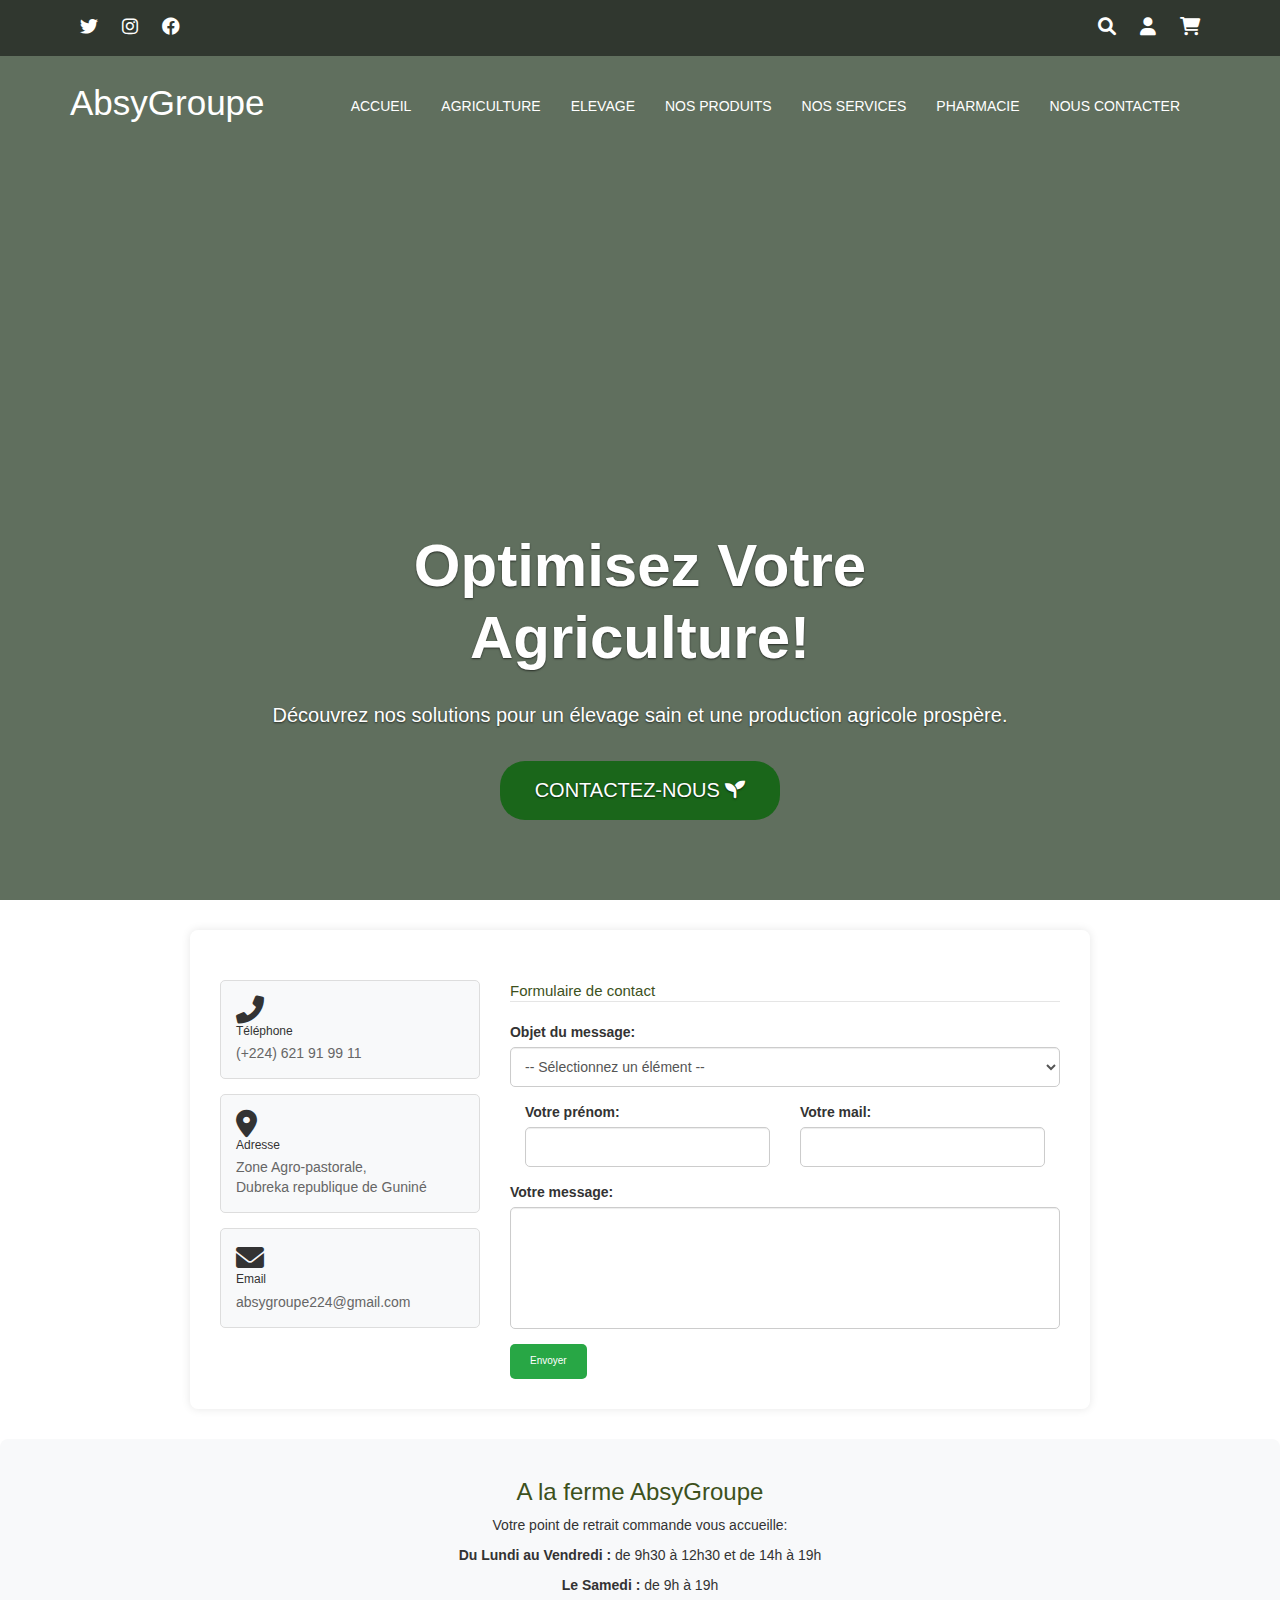
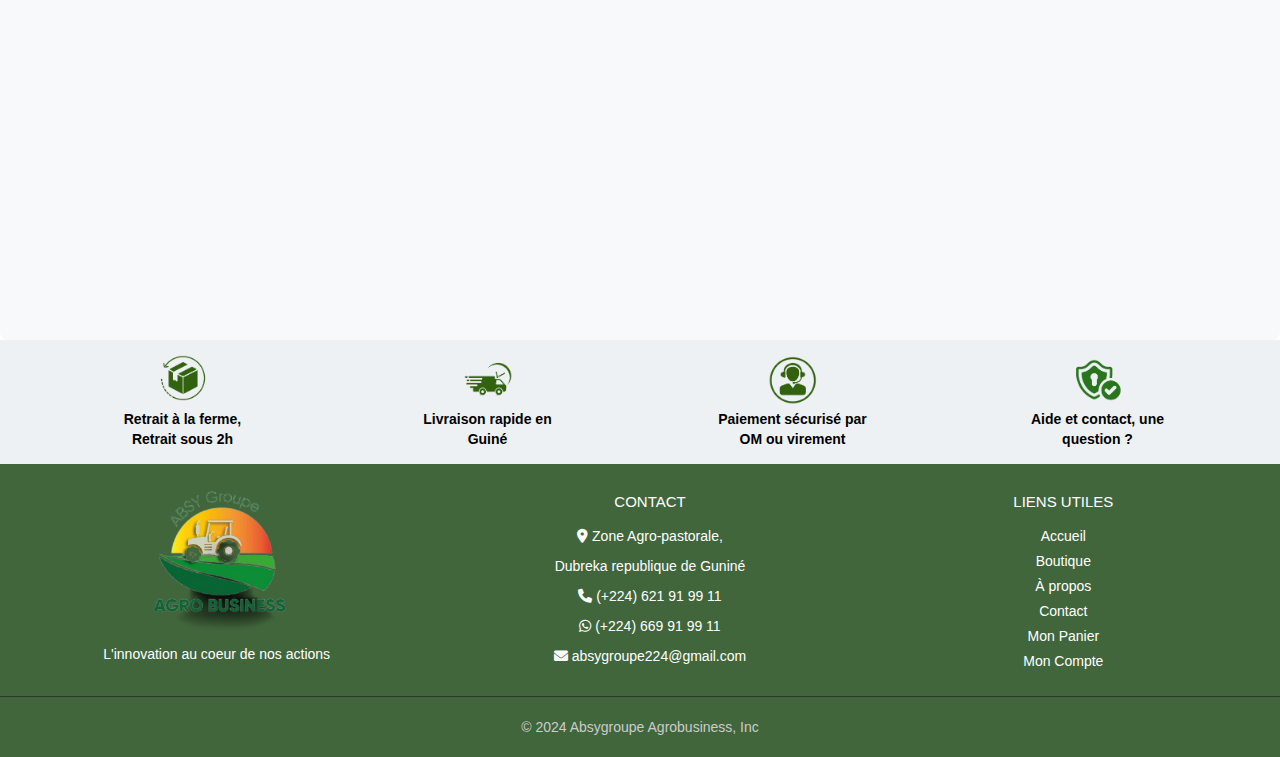
<file: contact.html>
<!DOCTYPE html>
<html lang="fr">
    <head>
        <meta charset="utf-8">
        <meta http-equiv="X-UA-Compatible" content="IE=edge">
        <meta name="viewport" content="width=device-width, initial-scale=1">
        <title>Contact</title>
        <link href="https://cdnjs.cloudflare.com/ajax/libs/twitter-bootstrap/3.3.7/css/bootstrap.min.css" rel="stylesheet">
        <link href="https://cdnjs.cloudflare.com/ajax/libs/animate.css/3.6.2/animate.min.css" rel="stylesheet">
        <script src="https://ajax.googleapis.com/ajax/libs/jquery/3.6.0/jquery.min.js"></script>
        <link rel="stylesheet" href="https://cdnjs.cloudflare.com/ajax/libs/font-awesome/6.0.0-beta3/css/all.min.css">
        <link rel="stylesheet" href="style.css">
    </head>
    <body>
        <div id="carousel-example-generic" class="carousel slide" data-ride="carousel">
            <nav class="navbar navbar-default navbar-inverse">
    

            <div class="top-bar">
                <div class="container">
                    <div class="social-icons">
                        <a href="#" class="text-body-secondary"><i class="fab fa-twitter"></i></a>
                        <a href="#" class="text-body-secondary"><i class="fab fa-instagram"></i></a>
                        <a href="#" class="text-body-secondary"><i class="fab fa-facebook"></i></a>
                    </div>
                    <div class="user-actions">
                        <a href="#"><i class="fas fa-search"></i></a>
                        <a href="#"><i class="fas fa-user"></i></a>
                        <a href="#"><i class="fas fa-shopping-cart"></i></a>
                    </div>
                </div>
            </div>
            <div class="container">
                <div class="navbar-header">
                    <button type="button" class="navbar-toggle collapsed" data-toggle="collapse" data-target="#bs-example-navbar-collapse-1" aria-expanded="false">
                        <span class="sr-only">Toggle navigation</span>
                        <span class="icon-bar"></span>
                        <span class="icon-bar"></span>
                        <span class="icon-bar"></span>
                    </button>
                    <div class="navbar-brand-wrapper">
                        <a class="navbar-brand logo" href="#">AbsyGroupe</a>
                        <!-- <p class="navbar-brand-subtext">Agrobusiness</p> -->
                    </div>
                    
                </div>
                <div class="collapse navbar-collapse" id="bs-example-navbar-collapse-1">
                    <ul class="nav navbar-nav navbar-right">
                        <li><a href="index.html">Accueil</a></li>
                        <li><a href="agriculture.html">Agriculture</a></li>
                        <li><a href="">Elevage</a></li>
                        <li><a href="#">Nos produits</a></li>
                        <li><a href="#">Nos services</a></li>
                        <li><a href="#">Pharmacie</a></li>
                        <li><a href="contact.html">Nous contacter</a></li>
                    </ul>
                </div>
            </div>
        </nav>
    </div>

        <div class="item">
            <div class="banner" style="background-image: url(https://cdn.pixabay.com/photo/2013/11/26/20/19/potato-218865_1280.jpg);">
                <div class="overlay"></div>
                <div class="carousel-caption">
                    <h2 class="animated bounceInLeft title2" style="animation-delay: 1s">Optimisez Votre Agriculture!</h2>
                    <h3 class="animated fadeInUp" style="animation-delay: 2s">Découvrez nos solutions pour un élevage sain et une production agricole prospère.</h3>
                    <p class="animated zoomIn" style="animation-delay: 3s">
                        <a href="#" class="contact-button">
                            Contactez-nous <i class="fas fa-seedling"></i>
                        </a>
                    </p>
                </div>
            </div>
        </div>


    <div class="container page_contact mt-5">


        <div class="row">
            <!-- Contact Info Section -->
            <div class="col-md-4">
                <div class="contact-info mb-4">
                    <div class="d-flex align-items-center mb-2">
                        <i class="fas fa-phone-alt fa-2x mr-2"></i>
                        <div>
                            <h5>Téléphone</h5>
                            <p>(+224) 621 91 99 11</p>
                        </div>
                    </div>
                </div>
                <div class="contact-info mb-4">
                    <div class="d-flex align-items-center mb-2">
                        <i class="fas fa-map-marker-alt fa-2x mr-2"></i>
                        <div>
                            <h5>Adresse</h5>
                            <p>Zone Agro-pastorale,

                        <br>Dubreka republique de Guniné</p>
                        </div>
                    </div>
                </div>
                <div class="contact-info">
                    <div class="d-flex align-items-center mb-2">
                        <i class="fas fa-envelope fa-2x mr-2"></i>
                        <div>
                            <h5>Email</h5>
                            <p> absygroupe224@gmail.com</p>
                        </div>
                    </div>
                </div>
            </div>

            <!-- Contact Form Section -->
            <div class="col-md-8">
                <div class="contact_content_form">
                    <fieldset>
                        <legend>Formulaire de contact</legend>
                        <form action="" method="post" id="test_form">
                            <div class="form-group">
                                <label for="id_contact_objet_1">Objet du message:</label>
                                <select id="id_contact_objet_1" name="id_contact_objet_1" class="form-control">
                                    <option value="">-- Sélectionnez un élément --</option>
                                    <option value="23">Après la réception - Retour et S.A.V</option>
                                    <option value="21">Avant de commander</option>
                                    <option value="22">En cours de commande</option>
                                    <option value="24">Partenariats</option>
                                </select>
                            </div>

                            <div class="form-row">
                                <div class="form-group col-md-6">
                                    <label for="prenom">Votre prénom:</label>
                                    <input type="text" name="prenom" id="prenom" class="form-control" required />
                                </div>

                                <div class="form-group col-md-6">
                                    <label for="email">Votre mail:</label>
                                    <input type="email" name="email" id="email" class="form-control" required />
                                </div>
                            </div>

                            <div class="form-group">
                                <label for="message">Votre message:</label>
                                <textarea name="message" id="message" class="form-control" rows="5" required></textarea>
                            </div>

                            <div class="g-recaptcha" data-sitekey="6LcosOYiAAAAAK8Zciq9mLkB7cCCb1buE4GmqPYH" style="margin-top: 15px;"></div>

                            <button type="submit" class="btn btn-success mt-3">Envoyer</button>
                        </form>
                    </fieldset>
                </div>
            </div>
        </div>
    </div>


    <div class="store-info mt-5 text-center">
        <h3>A la ferme AbsyGroupe</h3>
        <p>Votre point de retrait commande vous accueille:</p>
        <p><strong>Du Lundi au Vendredi :</strong> de 9h30 à 12h30 et de 14h à 19h</p>
        <p><strong>Le Samedi :</strong> de 9h à 19h</p>

        <!-- Google Map Embed -->
        <div class="map-container">
            <iframe
                src="https://www.google.com/maps/embed?pb=!1m18!1m12!1m3!1d2600.287120667163!2d3.158794315677197!3d50.60267227950898!2m3!1f0!2f0!3f0!3m2!1i1024!2i768!4f13.1!3m3!1m2!1s0x47c09c3ca2b45f99%3A0x44920e2b54f62683!2sDucatillon%20Lesquin!5e0!3m2!1sfr!2sfr!4v1690192997876!5m2!1sfr!2sfr"
                width="600"
                height="450"
                style="border:0;"
                allowfullscreen=""
                loading="lazy"></iframe>
        </div>
    </div>
</div>


    <div class="container-footer">

        <!-- Bande des engagements -->
        <div class="footer-commitments">
          <div class="commitment-item">
              <img src="img/1.png">
              <p>Retrait à la ferme, Retrait sous 2h</p>
          </div>
          <div class="commitment-item">
              <img src="img/2.png">
              <p>Livraison rapide en Guiné </p>
          </div>
          <div class="commitment-item">
              <img src="img/3.png">
              <p>Paiement sécurisé par OM
                  ou virement</p>
          </div>
          <div class="commitment-item">
              <img src="img/4.png">
              <p>Aide et contact, une question ?</p>
          </div>
      </div>


    <footer class="py-5 my-4">
    
    <div class="footer-content">



        <div class="footer-logo">
            <img src="logo.png" alt="Agroshop Logo" class="footer-logo-image"> <!-- Remplacez par le chemin réel de votre logo -->
            <p>L'innovation au coeur de nos actions</p>
        </div>

        <div class="footer-contact">
            <h5>Contact</h5>
            <!-- Adresse avec icône de localisation -->
            <p><i class="fas fa-map-marker-alt"></i> Zone Agro-pastorale, </p>
            <p>Dubreka republique de Guniné </p>
            
            <!-- Téléphone avec icône de téléphone -->
            <p><i class="fas fa-phone"></i>  (+224) 621 91 99 11</p>
            
            <!-- WhatsApp avec icône de WhatsApp -->
            <p><i class="fab fa-whatsapp"></i>  (+224) 669 91 99 11</p>
            
            <!-- Email avec icône d'enveloppe -->
            <p><i class="fas fa-envelope"></i> <a href="mailto:absygroupe224@gmail.com">absygroupe224@gmail.com</a></p>
        </div>

        <div class="footer-links">
            <h5>Liens utiles</h5>
            <a href="#" class="nav-link px-2 text-body-secondary">Accueil</a>
            <a href="#" class="nav-link px-2 text-body-secondary">Boutique</a>
            <a href="#" class="nav-link px-2 text-body-secondary">À propos</a>
            <a href="#" class="nav-link px-2 text-body-secondary">Contact</a>
            <a href="#" class="nav-link px-2 text-body-secondary">Mon Panier</a>
            <a href="#" class="nav-link px-2 text-body-secondary">Mon Compte</a>
        </div>
    </div>

    <hr>
    <p class="text-center text-body-secondary">&copy; 2024 Absygroupe Agrobusiness, Inc</p>
    </footer>
    </div>





    
    
<script src="https://cdnjs.cloudflare.com/ajax/libs/jquery/3.5.1/jquery.min.js"></script>
<script src="https://cdnjs.cloudflare.com/ajax/libs/twitter-bootstrap/3.3.7/js/bootstrap.min.js"></script>
</body>
</html>
</file>
<file: style.css>
*{
    box-sizing: border-box;
}

body {
    margin: 0;
    padding: 0;
}

@import url('https://fonts.googleapis.com/css2?family=Montserrat:ital,wght@0,100..900;1,100..900&family=Roboto+Slab:wght@100..900&display=swap');
@import url('https://fonts.googleapis.com/css2?family=Montserrat+Alternates:ital,wght@0,100;0,200;0,300;0,400;0,500;0,600;0,700;0,800;0,900;1,100;1,200;1,300;1,400;1,500;1,600;1,700;1,800;1,900&family=Montserrat:ital,wght@0,100..900;1,100..900&family=Roboto+Slab:wght@100..900&display=swap');


.social-icons, .user-actions {
    padding: 10px 0; /* Padding pour l'espacement */
}

.social-icons a, .user-actions a {
    color: #fff;
    margin: 0 10px;
    font-size: 18px;
}

.social-icons {
    float: left; /* Aligner les icônes sociales à gauche */
}

.user-actions {
    float: right; /* Aligner les icônes de recherche, login et panier à droite */
}

/* Style pour le conteneur de la section */
.top-bar {
    background-color: rgba(0, 0, 0, 0.5);
    color: #ffffff;
    padding: 5px 0;
}

/* Clear floats */
.top-bar::after {
    content: "";
    display: table;
    clear: both;
}

.overlay {
    position: absolute;
    top: 0;
    left: 0;
    width: 100%;
    height: 100%;
    background-color: rgba(29, 50, 25, 0.7); 
    z-index: 1;
}

.carousel-caption {
    position: absolute;
    z-index: 2;
}

.carousel-caption .title2 {
    font-family: "Montserrat", sans-serif;
    font-size: 60px;
    line-height: 1.2em;
    font-weight: 700;
}

.carousel-caption h3,
.carousel-caption p {
    color: #fff;
    font-family: Arial, Helvetica, sans-serif;
    font-size: 20px;
    padding-top: 10px;
}

.navbar {
    position: absolute;
    top: 0; /* Coller en haut de la page */
    width: 100%; /* Assurez-vous qu'elle prend toute la largeur */
    z-index: 1000; /* Un z-index élevé pour qu'elle soit au-dessus des autres éléments */
    background-color: transparent; /* Couleur de fond transparente */
    border: none; /* Supprimer la bordure si elle existe */
}

.navbar-dark .navbar-brand, 
.navbar-dark .nav-link {
    color: #fff !important;
}

.navbar-nav .nav-link {
    color: #fff !important;
    text-transform: uppercase;
    font-family: 'Gill Sans', 'Gill Sans MT', Calibri, 'Trebuchet MS', sans-serif;
    font-size: 14px;
}

.navbar-nav li a {
    color: #ffffff !important; /* Couleur des liens */
    text-transform: uppercase; /* Majuscules */
    font-family: 'Gill Sans', 'Gill Sans MT', Calibri, 'Trebuchet MS', sans-serif;
    font-size: 14px; 
}



/* Pseudo-élément ::after pour créer la ligne de surlignage */
.navbar-nav li a::after {
    content: ''; /* Nécessaire pour afficher le pseudo-élément */
    position: absolute;
    left: 0;
    bottom: 0; /* Positionné juste sous le texte */
    width: 0; /* Initialement, la ligne est invisible */
    height: 2px; /* Épaisseur de la ligne */
    background-color: #ffffff; /* Couleur verte pour la ligne de surlignage */
    transition: width 0.3s ease; /* Transition pour l'animation de la ligne */
}

/* Effet au survol */
.navbar-nav li a:hover::after {
    width: 100%; /* La ligne se déploie sur toute la largeur du texte au survol */
}

header .carousel-inner .item {
    height: 100vh;   
}

.navbar-inverse {
    background-color: transparent !important; /* Assurez-vous que la navbar inverse est également transparente */
    border-color: transparent; /* Supprimer la couleur de bordure si elle existe */
}

.navbar-inverse .navbar-brand {
    font-size: 35px;
    padding: 40px 15px;
    font-weight: 300;
    font-family: "Montserrat Alternates", sans-serif;
    font-style: normal;
    color: #ffffff !important;
}

.nav.navbar-nav.navbar-right {
    margin: 25px 0;
}

.navbar-inverse .navbar-nav>li>a {
    color: #fff;
    text-transform: uppercase;
}

.banner {
    -webkit-background-size: cover;
    background-size: cover;
    background-position: center center;
    background-repeat: no-repeat;
    height: 100vh;
}

.carousel-caption {
    padding-bottom: 50px;
    font-family: poppins;
}

.carousel-caption h2 span {
    color: #ffffff;
}

.carousel-caption a {
    background: #1A661A;
    padding: 15px 35px;
    display: inline-block;
    margin-top: 15px;
    color: #fff;
    text-transform: uppercase;
    border-radius: 25px;
}

.carousel-control.right {
    background-image: none;
}

.carousel-control.left {
    background-image: none;
}

.carousel-indicators .active {
    background-color: #EDBB00;
    border-color: #EDBB00;
}

.navbar-brand-wrapper {
    text-align: center;
    margin-top: -3px; /* Remonte le tout un peu vers le haut */
}


.navbar-brand-subtext {
    font-size: 14px;
    color: #ffffff;
    font-weight: 300; /* Texte plus fin pour "agrobusiness" */
    position: relative;
    top: -10px; /* Réduit l'espace entre "AbsyGroupe" et "agrobusiness" */
}



/* Responsive css */
@media only screen and (min-width: 768px) and (max-width: 991px) {
    .carousel-caption {
        padding-bottom: 350px;
    }
    .carousel-caption h2 {
        font-size: 50px;
    }

    .carousel-caption .title2 {
        font-size: 30px;
    }

    .dropdown-menu li{
        background-color: green;
        padding-top: 10px;
    }

}

@media only screen and (max-width: 767px) {
    .navbar-inverse .navbar-brand {
        font-size: 30px;
        padding: 20px 15px;
    }
    .navbar-collapse {
        background: rgba(0, 0, 0, 0.5);
    }
    .carousel-caption {
        padding-bottom: 120px;
    }
    .carousel-caption h2 {
        font-size: 25px;
    }
    .carousel-caption h3 {
        font-size: 18px;
    }
    .carousel-caption a {
        padding: 10px 25px;
    }
    .carousel-caption .title2 {
        font-size: 30px;
    }

    .dropdown-menu li {
        background-color: green;
    }
}


/* Style de la section "À propos de nos services" */
.services-section {
	background-color: #2E4E2A; 
    background-image: url('Banner.png'); /* Image de motif floral blanc */
    background-size: contain; 
    background-repeat: repeat;
    background-position: center;
    padding: 50px 0;
    color: #fff;
    text-align: center;
	
}

.section-title {
    font-size: 36px;
    font-weight: 700;
    margin-bottom: 10px;
}

.section-subtitle {
    font-size: 20px;
    margin-bottom: 40px;
    font-weight: 400;
}

/* Style pour les cartes */
.service-card {
    background-color: #41663C;; /* Fond vert différent pour les cartes */
    border-radius: 10px;
    padding: 20px;
    margin: 10px;
    color: #fff;
    box-shadow: 0 4px 8px rgba(0, 0, 0, 0.2);
    transition: transform 0.3s;
    max-height: 200px;
    /* min-height: 200px; */
}

.service-card:hover {
    transform: translateY(-10px); /* L'effet de survol pour rendre les cartes interactives */
}

.service-icon {
    font-size: 35px;
    margin-bottom: 15px;
    color: #fff; /* Couleur blanche pour les icônes */
}

.card-title {
    font-size: 20px;
    font-weight: 600;
    margin-bottom: 10px;
}

.card-text {
    font-size: 16px;
    line-height: 1.5;
}


.navbar-inverse .navbar-nav>.open>a, .navbar-inverse .navbar-nav>.open>a:focus, .navbar-inverse .navbar-nav>.open>a:hover {
    color: #fff;
    background-color: #08080800;
}


/* Style de base pour le menu déroulant */
@media only screen and (min-width: 992px) {
    .dropdown-menu {
        background-color: #1A661A; /* Couleur de fond claire */
        padding: 10px 0;
        min-width: 135px;
        text-align: center; /* Centrer le texte */
        display: none; /* Cacher par défaut */
        position: absolute;
        top: 100%;
        left: 0;
        z-index: 1000;
    }

    /* Afficher le menu déroulant lorsqu'on survole le parent */
    .dropdown:hover .dropdown-menu {
        display: block;
    }

    /* Style des liens dans le menu déroulant */
.dropdown-menu li a {
    color: #333; /* Texte noir */
    font-size: 14px; /* Taille de police lisible */
    padding: 8px 15px;
    text-decoration: none;
    display: block;
    transition: background-color 0.3s ease;
}

/* Changement de couleur au survol */
.dropdown-menu li a:hover {
    background-color: rgba(0, 0, 0, 0.5); /* Vert clair en rapport avec l'agriculture */
    color: #000000; /* Texte reste noir */
}

/* Style spécifique pour le bouton de déclenchement */
.dropdown-toggle {
    color: #228B22; /* Vert foncé pour le bouton Agriculture */
    background-color: transparent; /* Fond transparent */
    font-size: 15px;
    border: none;
    cursor: pointer;
}

}






/* Style de la section "Élevage" */
.elevage-section {
    background-color: #fff; /* Fond blanc */
    padding: 50px 0;
    text-align: center;
    color: #333;
}

.section-title {
    font-size: 36px;
    font-weight: 700;
    margin-bottom: 10px;
}

.section-subtitle {
    font-size: 20px;
    margin-bottom: 40px;
    font-weight: 400;
}

/* Style pour la galerie asymétrique */
.gallery {
    display: grid;
    grid-template-columns: repeat(4, 1fr);
    gap: 15px;
    max-width: 1200px;
    margin: 0 auto;
}

.gallery-item {
    position: relative;
    overflow: hidden;
    transition: transform 0.3s;
}

.gallery-item img {
    width: 100%;
    height: auto;
    display: block;
    object-fit: cover;
    border-radius: 8px;
}

.gallery-item:hover {
    transform: scale(1.05); /* Agrandissement léger au survol */
}

.gallery-title {
    position: absolute;
    bottom: 10px;
    left: 10px;
    background-color: rgba(0, 0, 0, 0.7);
    color: #fff;
    padding: 5px 10px;
    border-radius: 5px;
    font-size: 18px;
}







.actus-content {
    display: flex;
    gap: 10px;
    justify-content: center;
    align-items: flex-start;
  }
  
  .section-header h2 {
    font-size: 26px;
    text-align: center;
    font-weight: 700;
  }
  
  .section-header p {
    color: #666;
    margin-bottom: 22px;
    text-align: center;
  }
  
  .actus-content {
    display: flex;
    flex-direction: row;
    gap: 15px;
    justify-content: center;
    align-items: flex-start;
    padding: 20px;
  }
  
  .big-news {
    flex: 0.6; /* Réduit la largeur pour qu'elle soit un peu plus petite que les éléments de droite */
    position: relative;
  }
  
  
  .big-news img {
    width: 100%;
    height: auto;
    border-radius: 8px;
  }
  
  .big-news .news-details {
    position: absolute;
    bottom: 10px;
    left: 50%;
    transform: translateX(-50%);
    background: rgba(0, 0, 0, 0.6);
    color: #fff;
    text-align: center;
    padding: 10px;
    border-radius: 8px;
    width: calc(100% - 20px);
  }
  

  .small-news-carousel {
    flex: 0.3; /* Ajuste la largeur de la section de droite pour qu'elle soit alignée avec la grande image */
    display: flex;
    flex-direction: column;
    gap: 17px;
    overflow-y: auto;
    max-height: 465px;
    scrollbar-width: thin; /* Pour Firefox : réduit la largeur de la barre */
    scrollbar-color: #2E4E2A #eae9e9; /* Pour Firefox : couleur de la barre et de l'arrière-plan */
    padding-right: 8px;
  
  }

  .small-news-carousel::-webkit-scrollbar {
    padding-left: 10px;
  }

    /* Personnalisation pour Webkit (Chrome, Safari) */
    .small-news-carousel::-webkit-scrollbar {
    width: 10px; /* Largeur de la barre de défilement */
  }
  
  .small-news-carousel::-webkit-scrollbar-track {
    background: #ddd; /* Couleur de l'arrière-plan de la barre */
    border-radius: 10px; /* Coins arrondis */
  }
  
  .small-news-carousel::-webkit-scrollbar-thumb {
    background-color: #4CAF50; /* Couleur de la barre elle-même */
    border-radius: 10px; /* Coins arrondis */
    border: 2px solid #ddd; /* Bordure pour espacer légèrement la barre du track */
  }
  
  .small-news-carousel::-webkit-scrollbar-thumb:hover {
    background-color: #3e8e41; /* Changement de couleur au survol pour un effet interactif */
  }
  
  .news-item {
    position: relative;
  }
  
  .news-item img {
    width: 100%;
    height: auto;
    border-radius: 8px;
  }

  .news-item iframe {
    width: 100%;
    height: auto;
    border-radius: 5px;
  }

  
  
  .news-item .news-details {
    position: absolute;
    bottom: 10px;
    left: 50%;
    transform: translateX(-50%);
    background: rgba(0, 0, 0, 0.6);
    color: #fff;
    text-align: center;
    padding: 5px;
    border-radius: 8px;
    width: calc(100% - 20px);
  }

  .news-item .news-details h4{
    font-size: 13px;
  }

  .news-item .news-details P{
    font-size: 9px;
  }
  
/* Responsivité pour mobile */
@media (max-width: 768px) {
    .actus-content {
      flex-direction: column;
    }
  
    .big-news {
      order: 1;
      width: 100%;
    }
  
    .small-news-carousel {
      order: 2;
      flex-direction: row;
      overflow-x: auto;
      gap: 5px;
      max-height: unset;
      max-width: 100%;
    }
  
    .news-item {
      flex: 1 0 80%;
      max-width: 80%;
    }
  }
  
  /* Styles pour le pop-up */
  .popup {
    display: none; /* Cacher le pop-up par défaut */
    position: fixed;
    left: 0;
    top: 0;
    width: 100%;
    height: 100%;
    background-color: rgba(0, 0, 0, 0.7); /* Fond sombre avec transparence */
    z-index: 1000; /* Au-dessus des autres éléments */
}
.popup-content {
    position: absolute;
    top: 50%;
    left: 50%;
    transform: translate(-50%, -50%);
    background: white;
    padding: 20px;
    border-radius: 5px;
    width: 80%;
    max-width: 600px;
}
.close {
    cursor: pointer;
    float: right;
    font-size: 24px;
    margin-top: -10px;
}
iframe {
    width: 100%;
    height: 400px;
    border: none;
}
.actus-section {
    margin: 20px;
}
.big-news img,
.small-news-carousel img {
    width: 100%;
    height: auto;
}


/* 
.map-section {
    position: absolute; /* Changer de 'absolute' à 'relative' pour ne pas chevaucher le footer 
    width: 100%;
    z-index: 1;
    left: 0;
    padding: 60px 0 0 0;
    margin-bottom: 20px; /* Ajouter un espace sous la carte pour séparer la carte et le footer 
} */

.map-section {
    position: relative; /* Remettre la carte dans le flux de la page */
    width: 100%;
    left: 0;
    padding: 0;
    margin: 0; /* Supprimer tout espace ou marge */
}

.container-footer {
    position: absolute;
    width: 100%;
    left: 0;
    padding: 0px 0 10px 0;
    text-align: center;
    background-color: #41663C;
    color: #ffffff; 
    font-family: Arial, Helvetica, sans-serif;


}

.container-footer a {
    color: #ffffff; /* Texte gris clair */

}



.footer-content {
    display: flex; /* Utiliser Flexbox pour une disposition en colonnes */
    justify-content: space-around; /* Espacer les colonnes uniformément */
    padding: 0 20px; /* Espacement horizontal pour éviter le chevauchement */
}

.footer-logo {
    flex: 1; /* Laisser cette colonne prendre un espace équitable */
    margin-right: 20px; /* Espacement à droite pour séparer des autres colonnes */
    /* PADDING-TOP: 50px; */
}
.container-footer h5{
    font-size: 15px;
    text-transform: uppercase;
    padding-bottom: 5px;
}

.footer-logo-image {
    max-width: 150px; /* Limiter la largeur du logo */
    height: auto; /* Garder les proportions */
    padding-bottom: 10px;
}

.footer-contact, .footer-links {
    flex: 1; /* Chaque colonne prendra un espace équitable */
    margin-left: 20px; /* Espacement à gauche pour séparer des autres colonnes */
}

.footer-links a {
    display: block; /* Afficher chaque lien sur une nouvelle ligne */
    color: #ffffff; /* Couleur des liens */
    text-decoration: none; /* Enlever le soulignement */
    margin: 5px 0; /* Espacement entre les liens */
}

.footer-links a:hover {
    color: #EDBB00; /* Changer la couleur au survol */
}

hr {
    border-top: 1px solid #333333; /* Couleur de la ligne de séparation */
    margin: 20px 0; /* Espacement autour de la ligne */
}

.text-body-secondary {
    color: #CCCCCC; /* Couleur gris clair pour le texte secondaire */
}

/* Responsivité */
@media (max-width: 768px) {
    .footer-content {
        flex-direction: column; /* Passer à une disposition en colonne pour les petits écrans */
        align-items: center; /* Centrer les colonnes */
    }

    .footer-logo, .footer-contact, .footer-links {
        margin: 10px 0; /* Espacement réduit pour les petits écrans */
        text-align: center; /* Centrer le texte dans chaque colonne */
    }

    .footer-links a {
        margin: 3px 0; /* Espacement réduit entre les liens */
    }
}

.footer-commitments {
    display: flex;
    justify-content: space-around; /* Espacement égal entre les éléments */
    align-items: center; /* Centrer les éléments verticalement */
    background-color: #eef1f4; /* Fond doré pour la bande des engagements */
    /* border: 5px solid #CCCCCC; */
    padding: 15px 30px; /* Espacement interne */
    margin-bottom: 20px; /* Espacement sous la bande */
}

.commitment-item {
    display: flex;
    flex-direction: column; /* Afficher les éléments en colonne (image au-dessus du texte) */
    align-items: center; /* Centrer les éléments horizontalement */
    text-align: center;
    gap: 5px; /* Espacement entre l'image et le texte */
    flex: 1; /* Distribue l'espace également entre les items */
    max-width: 150px; /* Limiter la largeur pour chaque élément */
}

.commitment-item img {
    width: 50px; /* Taille de l'image */
    height: auto;
}

.commitment-item p {
    font-size: 14px;
    color: #000000; /* Texte en vert foncé pour contraster avec le fond */
    margin: 0;
    font-weight: 600;
    line-height: 1.4;
}

/* Responsivité */
@media (max-width: 768px) {
    .footer-commitments {
        flex-direction: column; /* Empile les éléments pour les petits écrans */
        padding: 20px; /* Augmente le padding pour une meilleure lisibilité */
    }

    .commitment-item {
        max-width: none; /* Permet aux éléments de s'étendre sur toute la largeur */
        margin: 10px 0; /* Espacement entre chaque élément */
    }
}







.page_contact {
    background: #fff; /* White background for the form */
    border-radius: 8px; /* Rounded corners */
    box-shadow: 0 0 10px rgba(0, 0, 0, 0.1); /* Soft shadow */
    padding: 30px; /* Increased padding for spacious look */
    margin: 30px auto; /* Center the container with margin auto and add space above */
    max-width: 900px;
    
}


.row {
    margin-top: 20px; /* Space between the breadcrumb and the contact section */
}

.contact-info {
    background: #f8f9fa; /* Light grey background for contact boxes */
    border: 1px solid #ddd; /* Light border */
    border-radius: 5px; /* Rounded corners */
    padding: 15px; /* Padding for the boxes */
    margin-bottom: 15px; /* Margin below each box */
}

.contact-info h5 {
    margin: 0; /* Remove default margin */
    font-size: 1.2rem; /* Font size for headings */
}

.contact-info p {
    margin: 5px 0 0; /* Space above paragraph */
    color: #666; /* Grey color for text */
}

.contact_content_form fieldset {
    border: none; /* Remove default border */
}

legend {
    font-size: 1.5rem; /* Font size for the legend */
    color: #3d511c; /* Color for legend text */
    margin-bottom: 20px; /* Space below legend */
}

.form-control {
    border-radius: 5px; /* Rounded corners for input fields */
    height: 40px; /* Height for input fields */
    padding: 10px; /* Padding inside input fields */
}

textarea.form-control {
    resize: none; /* Disable textarea resizing */
}

.btn-success {
    background-color: #28a745; /* Green background for the button */
    border: none; /* Remove border */
    padding: 10px 20px; /* Padding for button */
    border-radius: 5px; /* Rounded corners */
    font-size: 1rem; /* Font size for button */
}




.store-info {
    background: #f8f9fa; /* Light grey background for store info */
    border-radius: 8px; /* Rounded corners */
    padding: 20px; /* Padding for the section */
    margin-top: 30px; /* Margin above this section */
}

.store-info h3 {
    color: #3d511c; /* Color for the store info heading */
}

.map-container {
    margin-top: 20px; /* Space above the map */
    text-align: center; /* Center the map */
}

.map-container iframe {
    width: 100%; /* Full width for responsiveness */
    height: 300px; /* Fixed height for map */
    border: 0; /* No border */
}

/* Make the map responsive */
@media (max-width: 768px) {
    .map-container iframe {
        height: 200px; /* Adjust height on smaller screens */
    }
}
</file>
